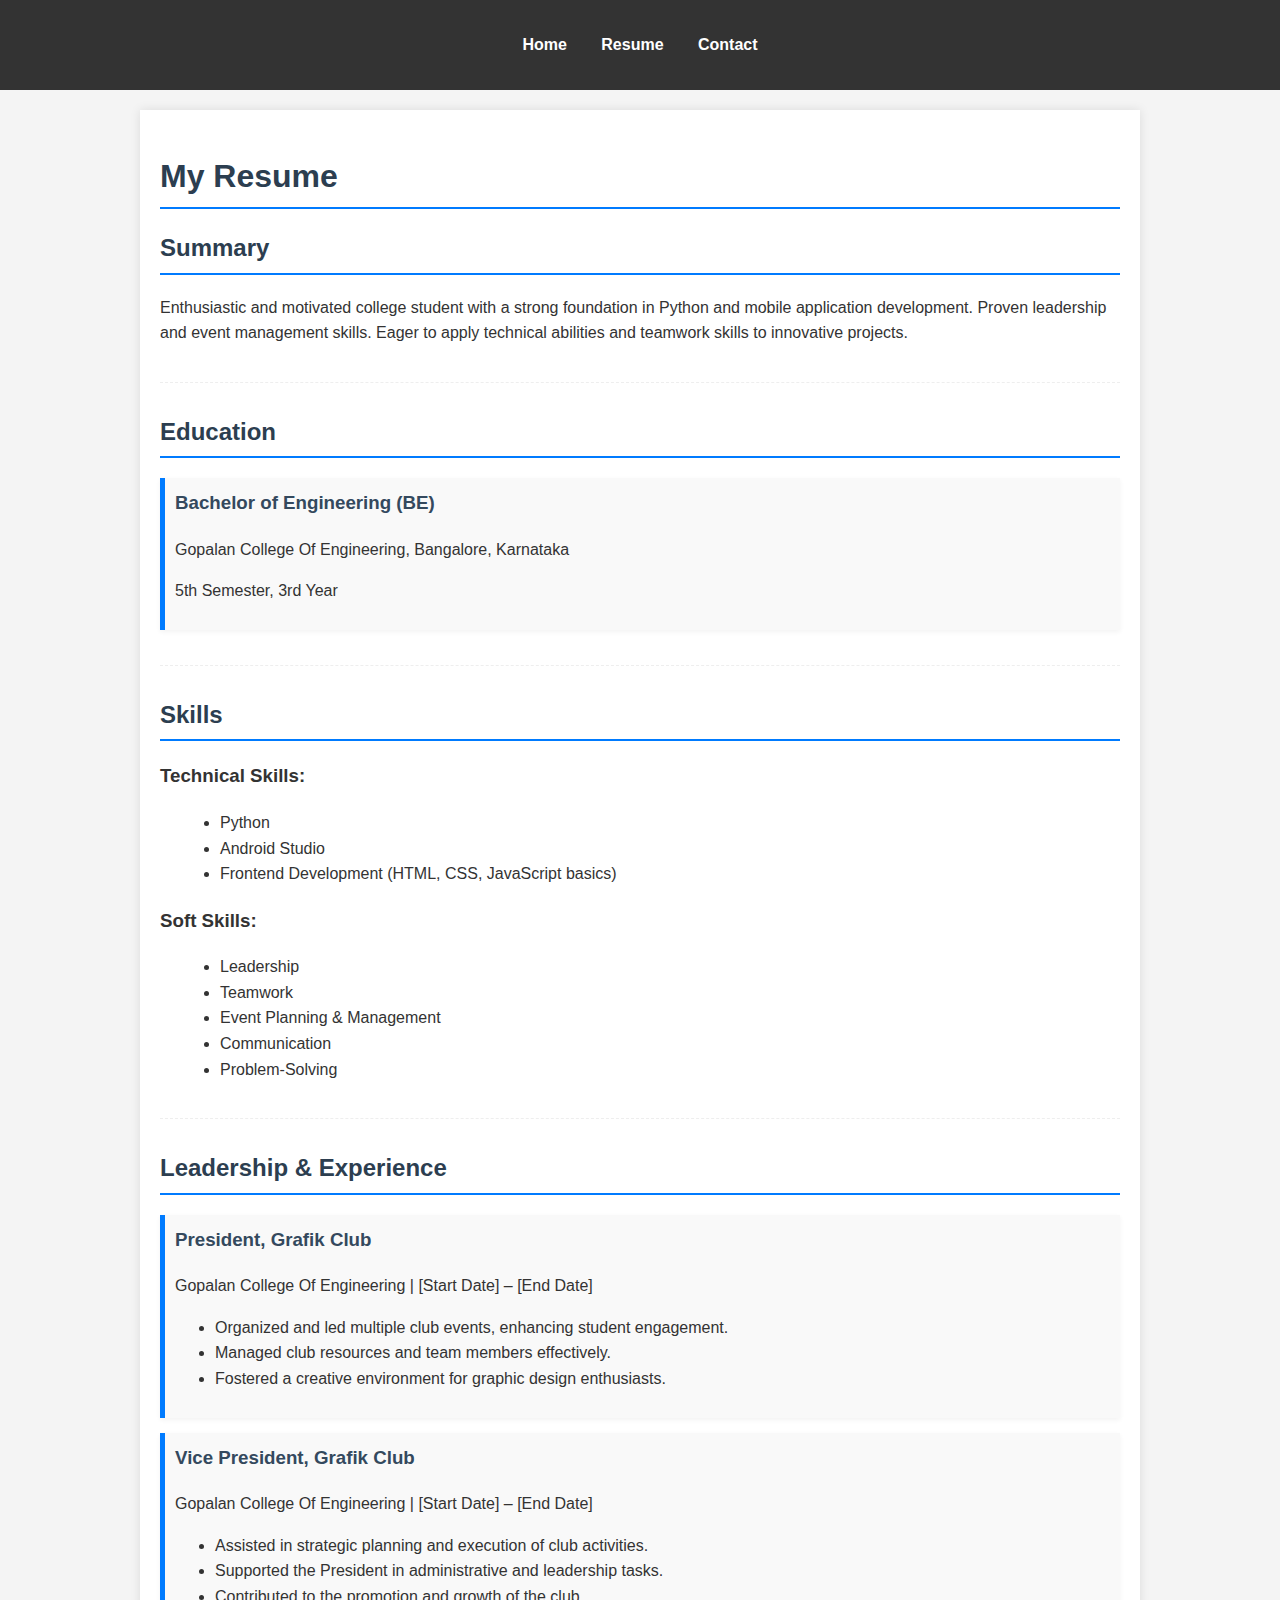
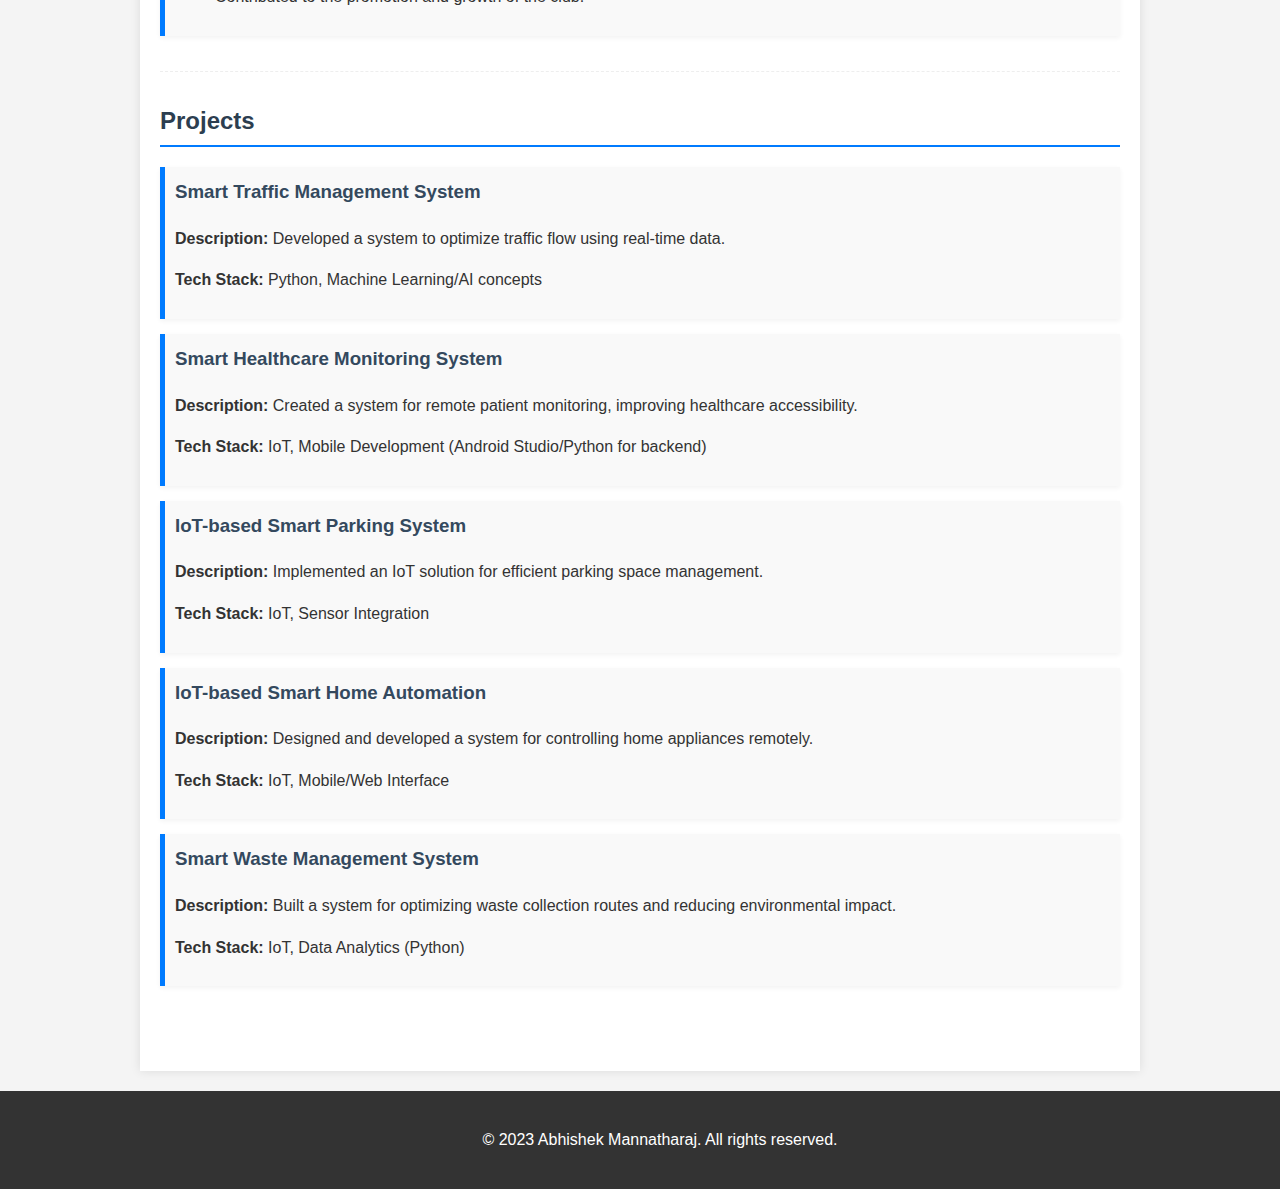
<file: resume.html>
<!DOCTYPE html>
<html lang="en">
<head>
    <meta charset="UTF-8">
    <meta name="viewport" content="width=device-width, initial-scale=1.0">
    <title>Abhishek Mannatharaj - Resume</title>
    <link rel="stylesheet" href="styles.css">
</head>
<body>
    <header>
        <nav>
            <ul>
                <li><a href="index.html">Home</a></li>
                <li><a href="resume.html">Resume</a></li>
                <li><a href="contact.html">Contact</a></li>
            </ul>
        </nav>
    </header>

    <main class="resume-page">
        <h1>My Resume</h1>

        <section id="summary">
            <h2>Summary</h2>
            <p>Enthusiastic and motivated college student with a strong foundation in Python and mobile application development. Proven leadership and event management skills. Eager to apply technical abilities and teamwork skills to innovative projects.</p>
        </section>

        <section id="education">
            <h2>Education</h2>
            <div class="education-item">
                <h3>Bachelor of Engineering (BE)</h3>
                <p>Gopalan College Of Engineering, Bangalore, Karnataka</p>
                <p>5th Semester, 3rd Year</p>
            </div>
        </section>

        <section id="skills">
            <h2>Skills</h2>
            <div class="skills-category">
                <h3>Technical Skills:</h3>
                <ul>
                    <li>Python</li>
                    <li>Android Studio</li>
                    <li>Frontend Development (HTML, CSS, JavaScript basics)</li>
                    </ul>
            </div>
            <div class="skills-category">
                <h3>Soft Skills:</h3>
                <ul>
                    <li>Leadership</li>
                    <li>Teamwork</li>
                    <li>Event Planning & Management</li>
                    <li>Communication</li>
                    <li>Problem-Solving</li>
                </ul>
            </div>
        </section>

        <section id="experience">
            <h2>Leadership & Experience</h2>
            <div class="experience-item">
                <h3>President, Grafik Club</h3>
                <p>Gopalan College Of Engineering | [Start Date] – [End Date]</p>
                <ul>
                    <li>Organized and led multiple club events, enhancing student engagement.</li>
                    <li>Managed club resources and team members effectively.</li>
                    <li>Fostered a creative environment for graphic design enthusiasts.</li>
                </ul>
            </div>
            <div class="experience-item">
                <h3>Vice President, Grafik Club</h3>
                <p>Gopalan College Of Engineering | [Start Date] – [End Date]</p>
                <ul>
                    <li>Assisted in strategic planning and execution of club activities.</li>
                    <li>Supported the President in administrative and leadership tasks.</li>
                    <li>Contributed to the promotion and growth of the club.</li>
                </ul>
            </div>
            </section>

        <section id="projects">
            <h2>Projects</h2>
            <div class="project-item">
                <h3>Smart Traffic Management System</h3>
                <p><strong>Description:</strong> Developed a system to optimize traffic flow using real-time data.</p>
                <p><strong>Tech Stack:</strong> Python, Machine Learning/AI concepts</p>
            </div>
            <div class="project-item">
                <h3>Smart Healthcare Monitoring System</h3>
                <p><strong>Description:</strong> Created a system for remote patient monitoring, improving healthcare accessibility.</p>
                <p><strong>Tech Stack:</strong> IoT, Mobile Development (Android Studio/Python for backend)</p>
            </div>
            <div class="project-item">
                <h3>IoT-based Smart Parking System</h3>
                <p><strong>Description:</strong> Implemented an IoT solution for efficient parking space management.</p>
                <p><strong>Tech Stack:</strong> IoT, Sensor Integration</p>
            </div>
            <div class="project-item">
                <h3>IoT-based Smart Home Automation</h3>
                <p><strong>Description:</strong> Designed and developed a system for controlling home appliances remotely.</p>
                <p><strong>Tech Stack:</strong> IoT, Mobile/Web Interface</p>
            </div>
            <div class="project-item">
                <h3>Smart Waste Management System</h3>
                <p><strong>Description:</strong> Built a system for optimizing waste collection routes and reducing environmental impact.</p>
                <p><strong>Tech Stack:</strong> IoT, Data Analytics (Python)</p>
            </div>
        </section>
    </main>

    <footer>
        <p>&copy; 2023 Abhishek Mannatharaj. All rights reserved.</p>
    </footer>
</body>
</html>
</file>
<file: styles.css>
/* General Body Styles */
body {
    font-family: Arial, sans-serif;
    line-height: 1.6;
    margin: 0;
    padding: 0;
    background-color: #f4f4f4;
    color: #333;
}

/* Header and Navigation */
header {
    background: #333;
    color: #fff;
    padding: 1rem 0;
    text-align: center;
}

header nav ul {
    padding: 0;
    list-style: none;
}

header nav ul li {
    display: inline;
    margin: 0 15px;
}

header nav ul li a {
    color: #fff;
    text-decoration: none;
    font-weight: bold;
}

header nav ul li a:hover {
    color: #ffd700; /* Gold color for hover */
}

/* Main Content Area */
main {
    padding: 20px;
    max-width: 960px;
    margin: auto;
    background: #fff;
    box-shadow: 0 0 10px rgba(0, 0, 0, 0.1);
    margin-top: 20px;
    margin-bottom: 20px;
}

/* Hero Section (Home Page) */
#hero {
    text-align: center;
    padding: 50px 20px;
    background-color: #e2f0f4; /* Light blue background */
    border-bottom: 1px solid #ddd;
}

.hero-content h1 {
    margin-bottom: 10px;
    color: #2c3e50; /* Darker blue for headings */
}

.hero-content h2 {
    color: #34495e;
    margin-top: 0;
}

.profile-photo {
    width: 200px;
    height: 200px;
    border-radius: 50%;
    object-fit: cover;
    margin-bottom: 20px;
    border: 5px solid #fff;
    box-shadow: 0 0 15px rgba(0, 0, 0, 0.2);
}

.button {
    display: inline-block;
    background: #007bff; /* Blue button */
    color: #fff;
    padding: 10px 20px;
    text-decoration: none;
    border-radius: 5px;
    margin-top: 20px;
    transition: background 0.3s ease;
}

.button:hover {
    background: #0056b3;
}

/* Resume Page Sections */
.resume-page section {
    margin-bottom: 30px;
    padding-bottom: 20px;
    border-bottom: 1px dashed #eee;
}

.resume-page section:last-of-type {
    border-bottom: none;
}

.resume-page h1, .resume-page h2 {
    color: #2c3e50;
    border-bottom: 2px solid #007bff;
    padding-bottom: 5px;
    margin-bottom: 20px;
}

.education-item, .experience-item, .project-item {
    margin-bottom: 15px;
    padding: 10px;
    background-color: #f9f9f9;
    border-left: 5px solid #007bff;
    box-shadow: 0 2px 5px rgba(0,0,0,0.05);
}

.education-item h3, .experience-item h3, .project-item h3 {
    margin-top: 0;
    color: #34495e;
}

.skills-category ul {
    list-style: disc;
    margin-left: 20px;
}
.skills-category {
    margin-bottom: 15px;
}

/* Contact Page Styles */
.contact-page .contact-info {
    text-align: center;
    margin-bottom: 30px;
    padding: 20px;
    background-color: #f0f8ff; /* Lightest blue */
    border-radius: 8px;
    box-shadow: 0 2px 5px rgba(0,0,0,0.05);
}

.contact-page .contact-info p {
    margin: 5px 0;
}

.contact-page .contact-info a {
    color: #007bff;
    text-decoration: none;
}

.contact-page .contact-info a:hover {
    text-decoration: underline;
}

#contact-form-section {
    padding: 20px;
    border: 1px solid #ddd;
    border-radius: 8px;
    background-color: #fff;
}

.form-group {
    margin-bottom: 15px;
}

.form-group label {
    display: block;
    margin-bottom: 5px;
    font-weight: bold;
}

.form-group input[type="text"],
.form-group input[type="email"],
.form-group textarea {
    width: calc(100% - 22px); /* Account for padding and border */
    padding: 10px;
    border: 1px solid #ccc;
    border-radius: 4px;
    font-size: 1rem;
}

.form-group input:focus,
.form-group textarea:focus {
    border-color: #007bff;
    outline: none;
    box-shadow: 0 0 5px rgba(0, 123, 255, 0.25);
}

.form-group textarea {
    resize: vertical; /* Allow vertical resizing */
}

.error-message {
    color: red;
    font-size: 0.9em;
    margin-top: 5px;
    display: none; /* Hidden by default */
}

form button[type="submit"] {
    background: #28a745; /* Green button for submit */
    color: #fff;
    padding: 10px 20px;
    border: none;
    border-radius: 5px;
    cursor: pointer;
    font-size: 1.1rem;
    transition: background 0.3s ease;
}

form button[type="submit"]:hover {
    background: #218838;
}


/* Footer */
footer {
    text-align: center;
    padding: 20px;
    background: #333;
    color: #fff;
    position: relative;
    width: 100%;
    margin-top: 20px;
}
</file>
